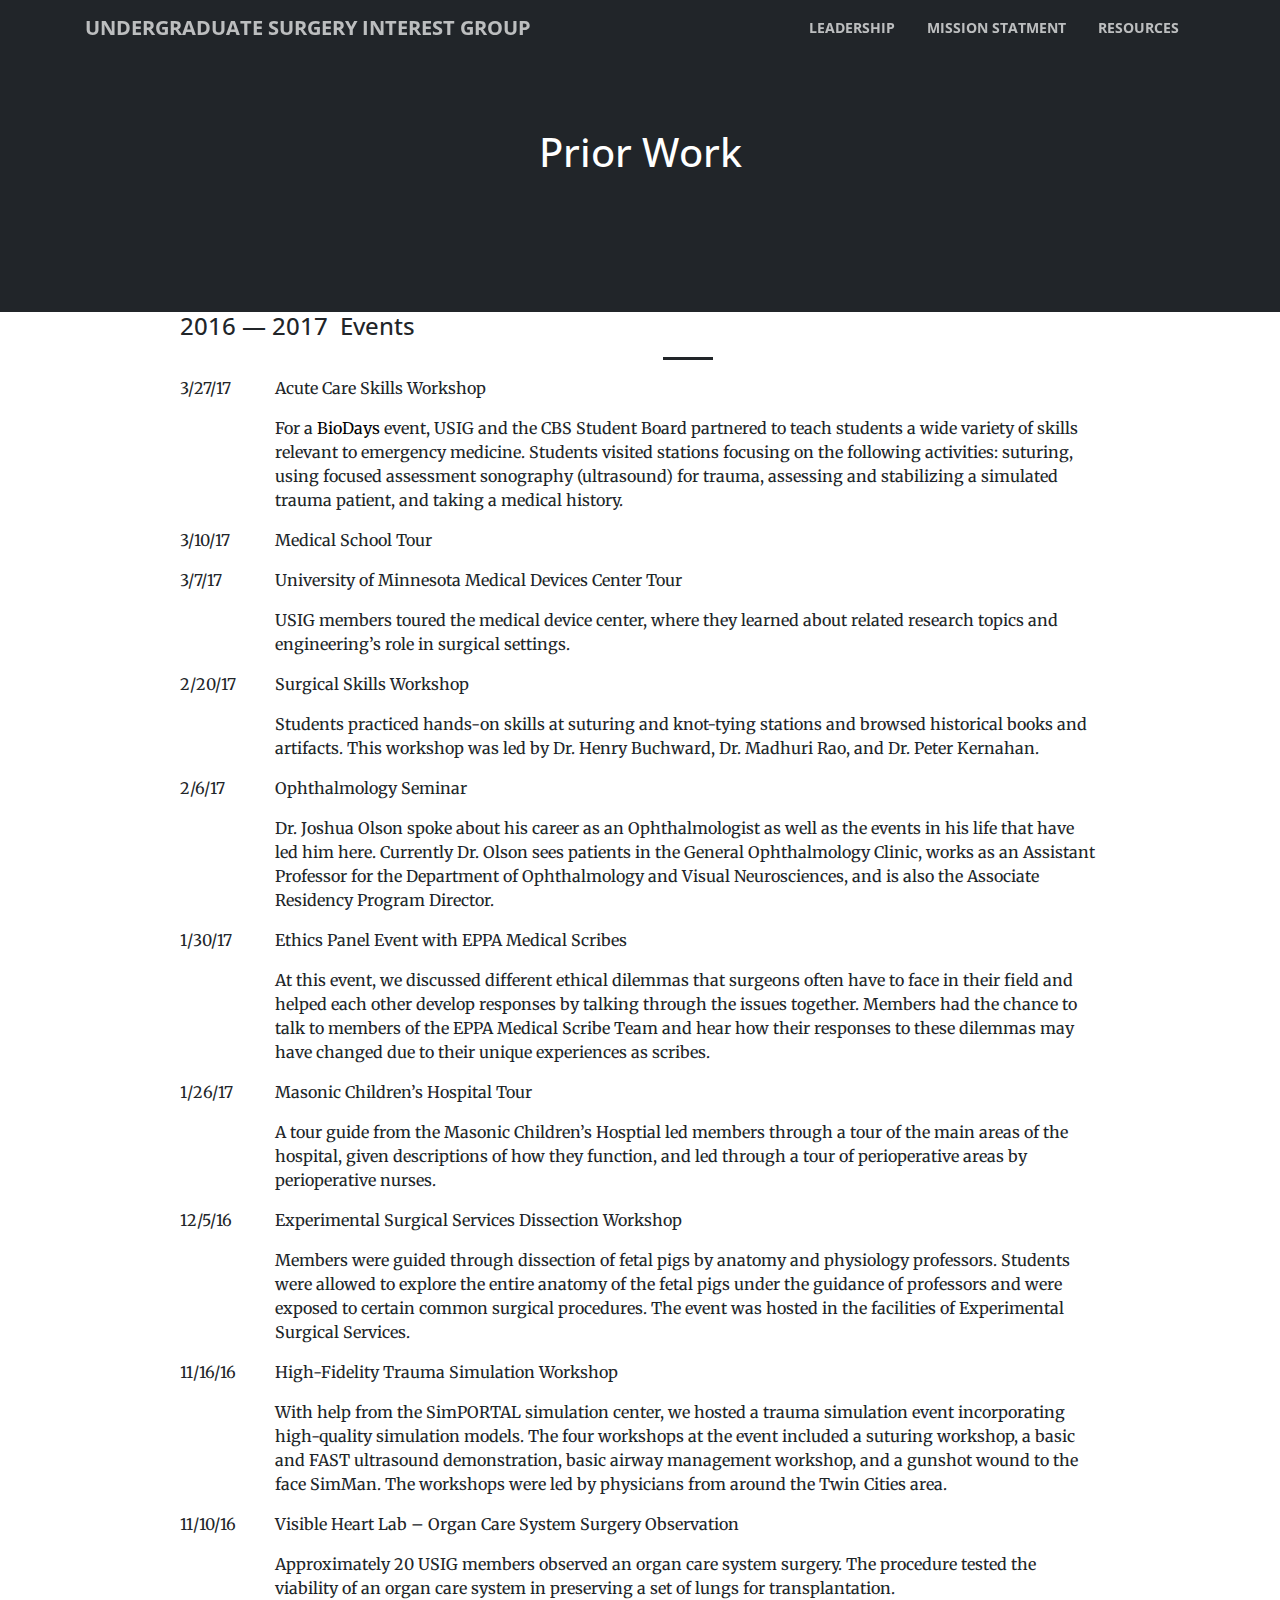
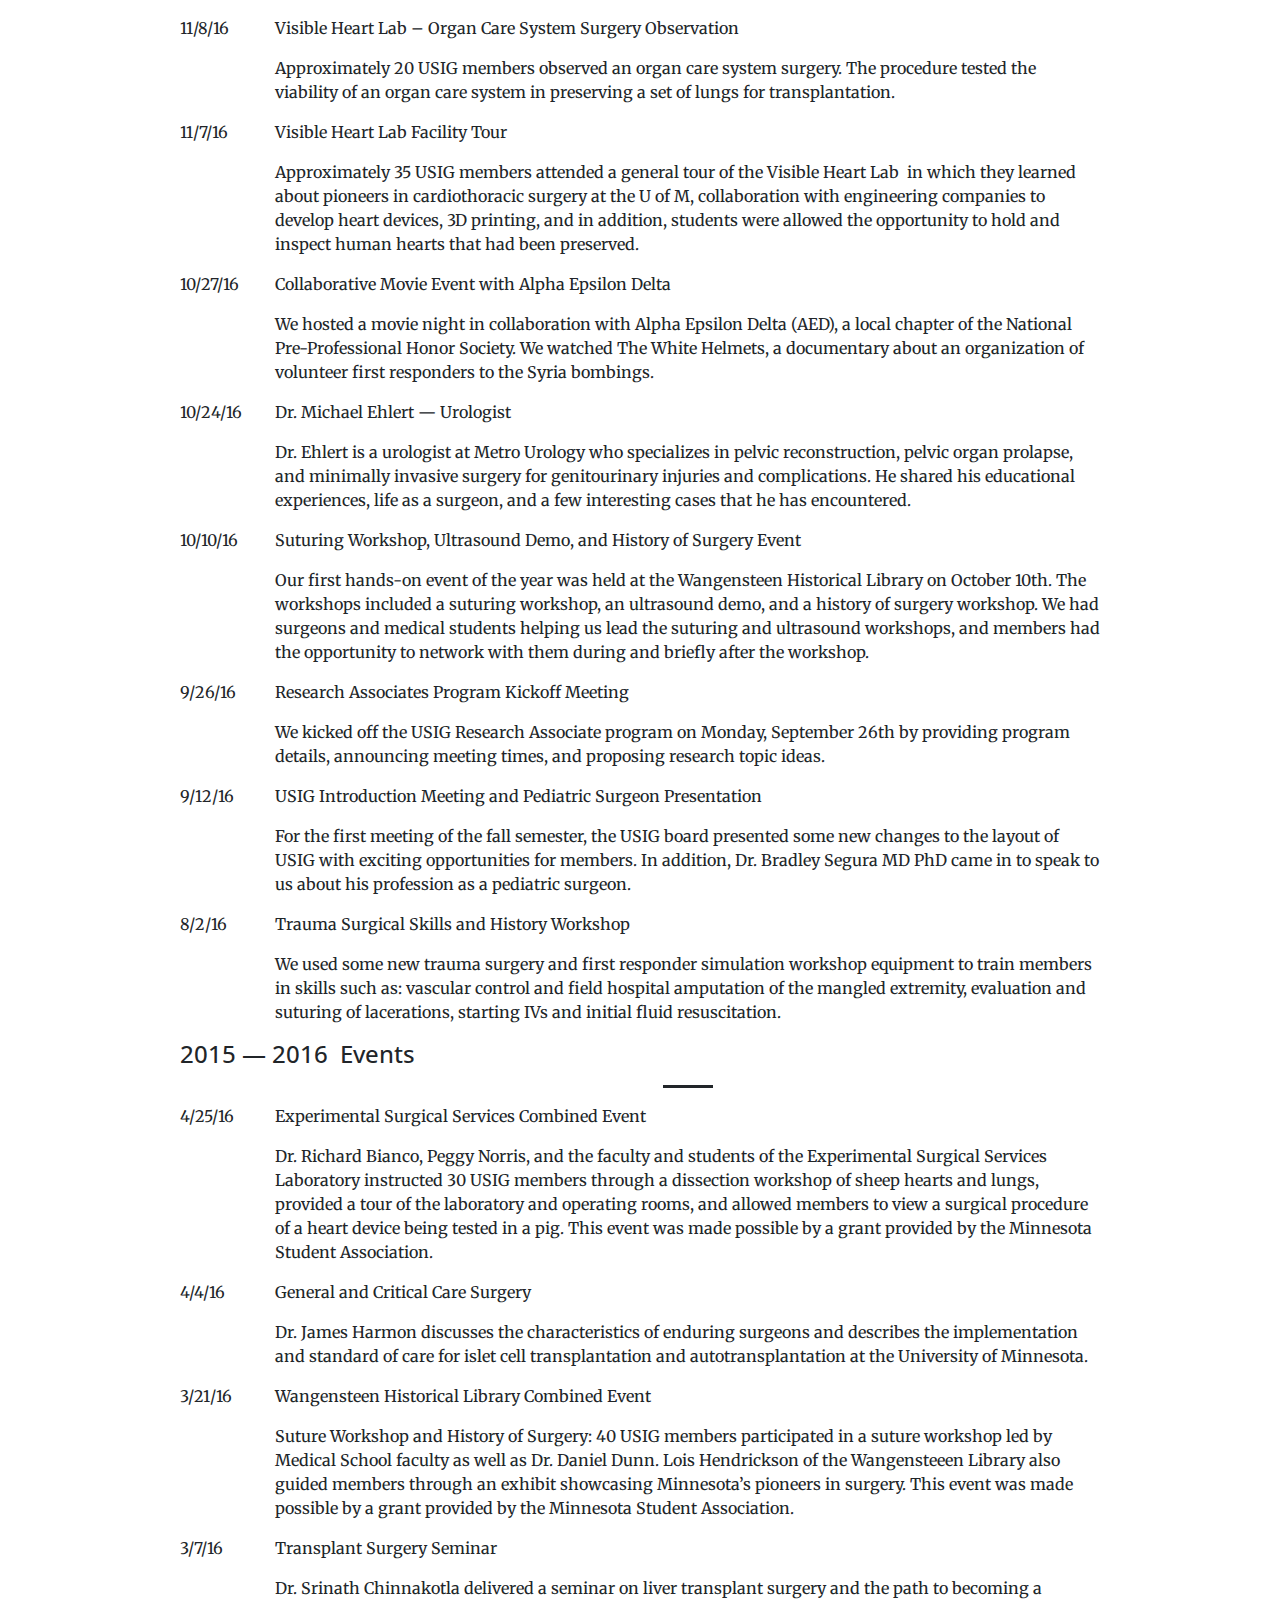
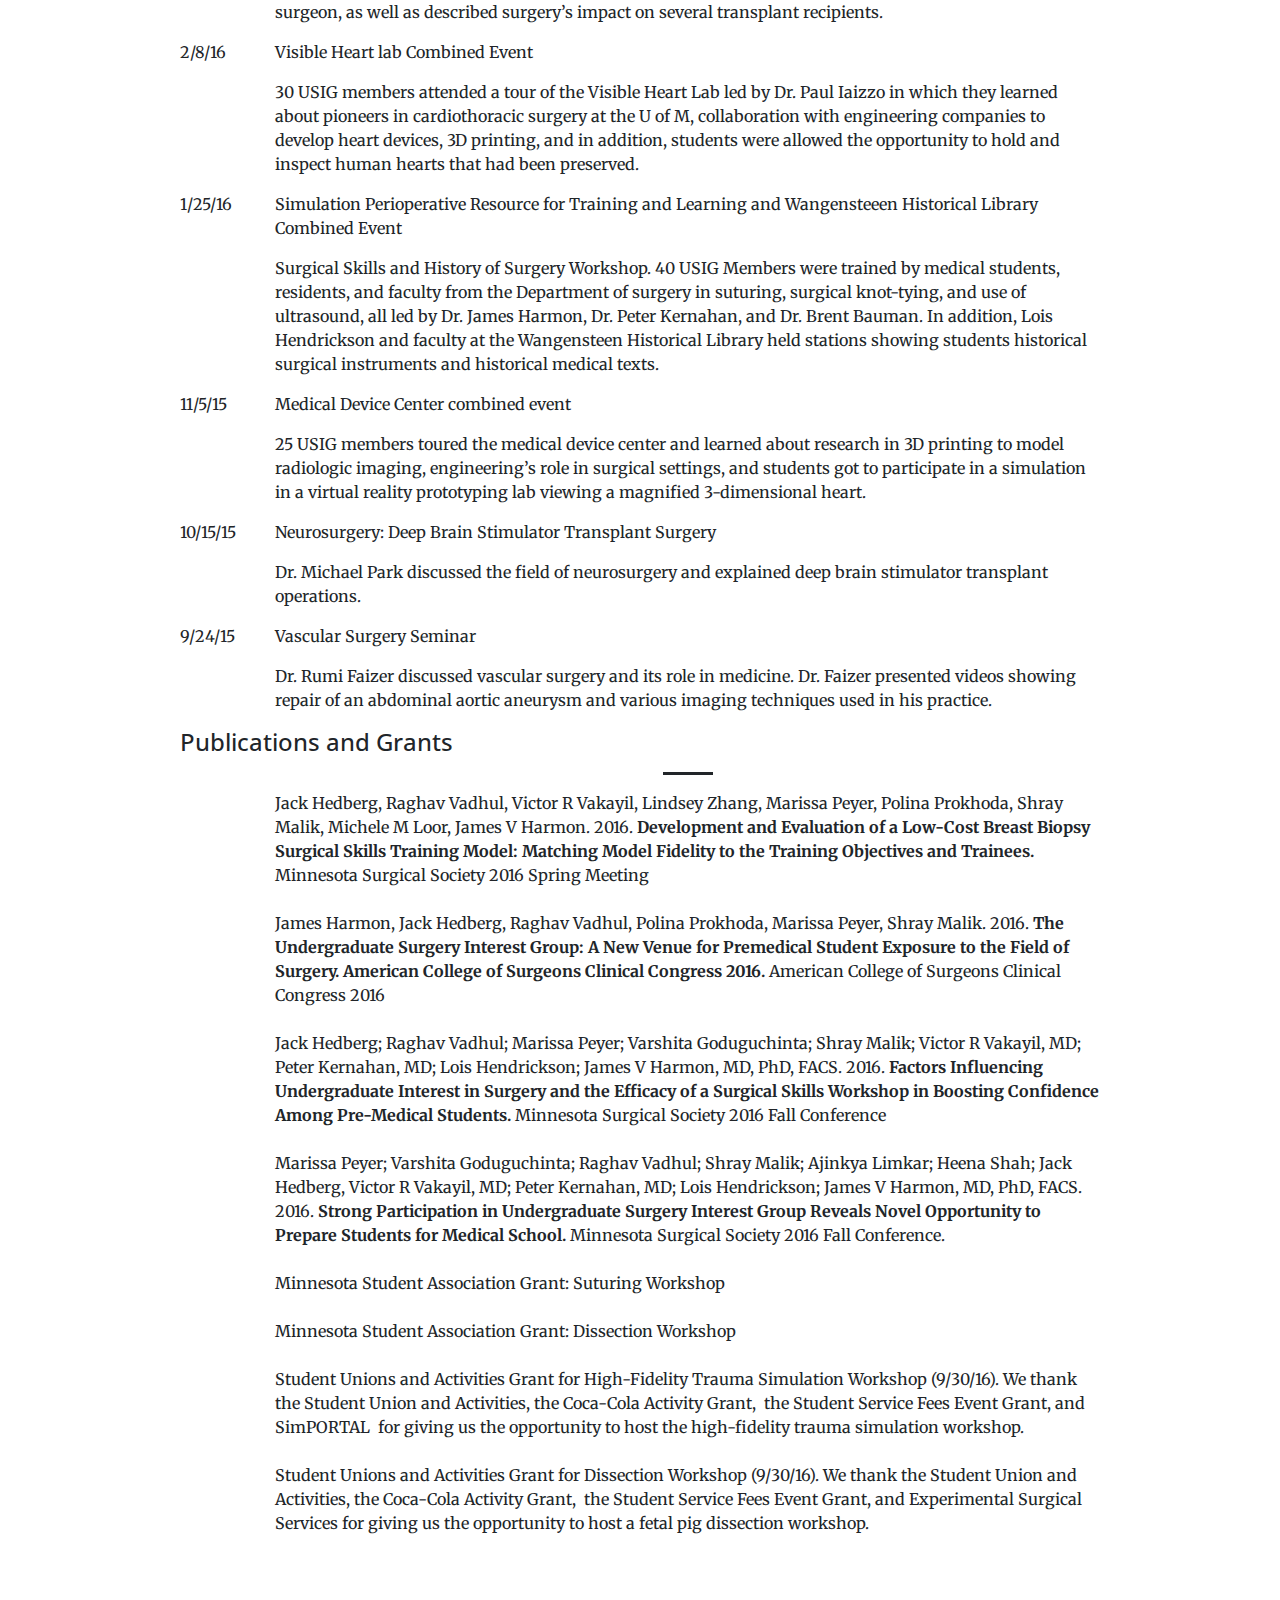
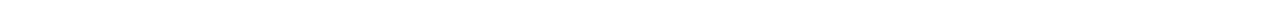
<file: prior_work.html>
<!DOCTYPE html>
<html lang="en">

  <head>

    <meta charset="utf-8">
    <meta name="viewport" content="width=device-width, initial-scale=1, shrink-to-fit=no">
    <meta name="description" content="">
    <meta name="author" content="">

    <title>USIGumn</title>

    <!-- Bootstrap core CSS -->
    <link href="vendor/bootstrap/css/bootstrap.min.css" rel="stylesheet">

    <!-- Custom fonts for this template -->
    <link href="vendor/font-awesome/css/font-awesome.min.css" rel="stylesheet" type="text/css">
    <link href='https://fonts.googleapis.com/css?family=Open+Sans:300italic,400italic,600italic,700italic,800italic,400,300,600,700,800' rel='stylesheet' type='text/css'>
    <link href='https://fonts.googleapis.com/css?family=Merriweather:400,300,300italic,400italic,700,700italic,900,900italic' rel='stylesheet' type='text/css'>

    <!-- Plugin CSS -->
    <link href="vendor/magnific-popup/magnific-popup.css" rel="stylesheet">

    <!-- Custom styles for this template -->
    <link href="css/creative.min.css" rel="stylesheet">

  </head>

  <body id="page-top">
      
    <!-- Navigation -->
    <nav class="navbar navbar-expand-lg navbar-light fixed-top" id="mainNav">
      <div class="container">
          
        <a class="navbar-brand js-scroll-trigger" href="index.html">Undergraduate Surgery Interest Group</a>
        <button class="navbar-toggler navbar-toggler-right" type="button" data-toggle="collapse" data-target="#navbarResponsive" aria-controls="navbarResponsive" aria-expanded="false" aria-label="Toggle navigation">
          <span class="navbar-toggler-icon"></span>
        </button>
        <div class="collapse navbar-collapse" id="navbarResponsive">
          <ul class="navbar-nav ml-auto">
              
             
              
            <li class="nav-item">
              <a class="nav-link" href="index.html" href="#portfolio">Leadership</a>
            </li>  
              
           
              
            <li class="nav-item">
              <a class="nav-link" href="index.html" href="#portfolio">Mission Statment</a>
            </li>
              
              
            <li class="nav-item">
              <a class="nav-link" href="index.html" href="#portfolio">Resources</a>
            </li>
                        
              
              
          </ul>
        </div>
      </div>
    </nav>
      
   <section class="bg-dark text-white">
      <div class="container text-center">
        <h1 class="mb">Prior Work</h2>
      </div>
    </section>

<!--  
      
<section class="p-0" id="portfolio">
      <div class="container-fluid p-0">
        <div class="row no-gutters popup-gallery">
          <div class="col-lg-4 col-sm-6">
            <a class="portfolio-box" href="img/portfolio/fullsize/Workshops/Acute.png">
              <img class="img-fluid" src="img/portfolio/thumbnails/2.jpg" alt="">
              <div class="portfolio-box-caption">
                <div class="portfolio-box-caption-content">
                  <div class="project-category text-faded">
                    3/27/17
                  </div>
                  <div class="project-name">
                    Acute Skills Workshop
                  </div>
                </div>
              </div>
            </a>
          </div>
          <div class="col-lg-4 col-sm-6">
            <a class="portfolio-box" href="img/portfolio/fullsize/2.jpg">
              <img class="img-fluid" src="img/portfolio/thumbnails/2.jpg" alt="">
              <div class="portfolio-box-caption">
                <div class="portfolio-box-caption-content">
                  <div class="project-category text-faded">
                    Event Name
                  </div>
                  <div class="project-name">
                    Description
                  </div>
                </div>
              </div>
            </a>
          </div>
            
          <div class="col-lg-4 col-sm-6">
            <a class="portfolio-box" href="img/portfolio/fullsize/3.jpg">
              <img class="img-fluid" src="img/portfolio/thumbnails/3.jpg" alt="">
              <div class="portfolio-box-caption">
                <div class="portfolio-box-caption-content">
                  <div class="project-category text-faded">
                    Event Name
                  </div>
                  <div class="project-name">
                    Description
                  </div>
                </div>
              </div>
            </a>
          </div>
            
          <div class="col-lg-4 col-sm-6">
            <a class="portfolio-box" href="img/portfolio/fullsize/4.jpg">
              <img class="img-fluid" src="img/portfolio/thumbnails/3.jpg" alt="">
              <div class="portfolio-box-caption">
                <div class="portfolio-box-caption-content">
                  <div class="project-category text-faded">
                    Even Name
                  </div>
                  <div class="project-name">
                    Description
                  </div>
                </div>
              </div>
            </a>
          </div>
            
            <div class="col-lg-4 col-sm-6">
            <a class="portfolio-box" href="img/portfolio/fullsize/4.jpg">
              <img class="img-fluid" src="img/portfolio/thumbnails/5.jpg" alt="">
              <div class="portfolio-box-caption">
                <div class="portfolio-box-caption-content">
                  <div class="project-category text-faded">
                    Even Name 
                  </div>
                  <div class="project-name">
                    Description
                  </div>
                </div>
              </div>
            </a>
          </div>
            
            <div class="col-lg-4 col-sm-6">
            <a class="portfolio-box" href="img/portfolio/fullsize/4.jpg">
              <img class="img-fluid" src="img/portfolio/thumbnails/5.jpg" alt="">
              <div class="portfolio-box-caption">
                <div class="portfolio-box-caption-content">
                  <div class="project-category text-faded">
                    Event Name
                  </div>
                  <div class="project-name">
                    Description
                  </div>
                </div>
              </div>
            </a>
          </div>
            
          
-->
      
      
    
    <div class="container">
    <div class="row">
      <div class="col-sm-1 col-md-1 col-lg-1"><br></div>
      <div class="col-sm-11 col-md-11 col-lg-11">
        <h4>2016 &mdash; 2017 &nbsp;Events</h4>
        <hr />
      </div>
    </div>

    <div class="row">
      <div class="col-sm-1 col-md-1 col-lg-1"><br></div>
      <div class="col-sm-1 col-md-1 col-lg-1 date">
        3/27/17
      </div>
      <div class="col-sm-9 col-md-9 col-lg-9">
        <p>Acute Care Skills Workshop</p>
        <p>For a <a href="https://cbs.umn.edu/blogs/bioblog/biodays-2017">BioDays</a> event, USIG and the CBS Student Board partnered to teach students a wide variety of skills relevant to emergency medicine. Students visited stations focusing on the following activities: suturing, using focused assessment sonography (ultrasound) for trauma, assessing and stabilizing a simulated trauma patient, and taking a medical history.</p>
      </div>
      <div class="col-sm-1 col-md-1 col-lg-1"><br></div>
    </div>

    <div class="row">
      <div class="col-sm-1 col-md-1 col-lg-1"><br></div>
      <div class="col-sm-1 col-md-1 col-lg-1 date">
        3/10/17
      </div>
      <div class="col-sm-9 col-md-9 col-lg-9">
        <p>Medical School Tour</p>
      </div>
      <div class="col-sm-1 col-md-1 col-lg-1"><br></div>
    </div>

    <div class="row">
      <div class="col-sm-1 col-md-1 col-lg-1"><br></div>
      <div class="col-sm-1 col-md-1 col-lg-1 date">
        3/7/17
      </div>
      <div class="col-sm-9 col-md-9 col-lg-9">
        <p>University of Minnesota Medical Devices Center Tour</p>
        <p>USIG members toured the medical device center, where they learned about related research topics and engineering’s role in surgical settings.</p>
      </div>
      <div class="col-sm-1 col-md-1 col-lg-1"><br></div>
    </div>

    <div class="row">
      <div class="col-sm-1 col-md-1 col-lg-1"><br></div>
      <div class="col-sm-1 col-md-1 col-lg-1 date">
        2/20/17
      </div>
      <div class="col-sm-9 col-md-9 col-lg-9">
        <p>Surgical Skills Workshop</p>
        <p>Students practiced hands-on skills at suturing and knot-tying stations and browsed historical books and artifacts. This workshop was led by Dr. Henry Buchward, Dr. Madhuri Rao, and Dr. Peter Kernahan.</p>
      </div>
      <div class="col-sm-1 col-md-1 col-lg-1"><br></div>
    </div>

    <div class="row">
      <div class="col-sm-1 col-md-1 col-lg-1"><br></div>
      <div class="col-sm-1 col-md-1 col-lg-1 date">
        2/6/17
      </div>
      <div class="col-sm-9 col-md-9 col-lg-9">
        <p>Ophthalmology Seminar</p>
        <p>Dr. Joshua Olson spoke about his career as an Ophthalmologist as well as the events in his life that have led him here. Currently Dr. Olson sees patients in the General Ophthalmology Clinic, works as an Assistant Professor for the Department of Ophthalmology and Visual Neurosciences, and is also the Associate Residency Program Director.</p>
      </div>
      <div class="col-sm-1 col-md-1 col-lg-1"><br></div>
    </div>

    <div class="row">
      <div class="col-sm-1 col-md-1 col-lg-1"><br></div>
      <div class="col-sm-1 col-md-1 col-lg-1 date">
        1/30/17
      </div>
      <div class="col-sm-9 col-md-9 col-lg-9">
        <p>Ethics Panel Event with EPPA Medical Scribes</p>
        <p>At this event, we discussed different ethical dilemmas that surgeons often have to face in their field and helped each other develop responses by talking through the issues together. Members had the chance to talk to members of the EPPA Medical Scribe Team and hear how their responses to these dilemmas may have changed due to their unique experiences as scribes.</p>
      </div>
      <div class="col-sm-1 col-md-1 col-lg-1"><br></div>
    </div>

    <div class="row">
      <div class="col-sm-1 col-md-1 col-lg-1"><br></div>
      <div class="col-sm-1 col-md-1 col-lg-1 date">
        1/26/17
      </div>
      <div class="col-sm-9 col-md-9 col-lg-9">
        <p>Masonic Children’s Hospital Tour</p>
        <p>A tour guide from the Masonic Children’s Hosptial led members through a tour of the main areas of the hospital, given descriptions of how they function, and led through a tour of perioperative areas by perioperative nurses.</p>
      </div>
      <div class="col-sm-1 col-md-1 col-lg-1"><br></div>
    </div>

    <div class="row">
      <div class="col-sm-1 col-md-1 col-lg-1"><br></div>
      <div class="col-sm-1 col-md-1 col-lg-1 date">
        12/5/16
      </div>
      <div class="col-sm-9 col-md-9 col-lg-9">
        <p>Experimental Surgical Services Dissection Workshop</p>
        <p>Members were guided through dissection of fetal pigs by anatomy and physiology professors. Students were allowed to explore the entire anatomy of the fetal pigs under the guidance of professors and were exposed to certain common surgical procedures. The event was hosted in the facilities of Experimental Surgical Services.</p>
      </div>
      <div class="col-sm-1 col-md-1 col-lg-1"><br></div>
    </div>

    <div class="row">
      <div class="col-sm-1 col-md-1 col-lg-1"><br></div>
      <div class="col-sm-1 col-md-1 col-lg-1 date">
        11/16/16
      </div>
      <div class="col-sm-9 col-md-9 col-lg-9">
        <p>High-Fidelity Trauma Simulation Workshop</p>
        <p>With help from the SimPORTAL simulation center, we hosted a trauma simulation event incorporating high-quality simulation models. The four workshops at the event included a suturing workshop, a basic and FAST ultrasound demonstration, basic airway management workshop, and a gunshot wound to the face SimMan. The workshops were led by physicians from around the Twin Cities area.</p>
      </div>
      <div class="col-sm-1 col-md-1 col-lg-1"><br></div>
    </div>

    <div class="row">
      <div class="col-sm-1 col-md-1 col-lg-1"><br></div>
      <div class="col-sm-1 col-md-1 col-lg-1 date">
        11/10/16
      </div>
      <div class="col-sm-9 col-md-9 col-lg-9">
        <p>Visible Heart Lab – Organ Care System Surgery Observation</p>
        <p>Approximately 20 USIG members observed an organ care system surgery. The procedure tested the viability of an organ care system in preserving a set of lungs for transplantation.</p>
      </div>
      <div class="col-sm-1 col-md-1 col-lg-1"><br></div>
    </div>

    <div class="row">
      <div class="col-sm-1 col-md-1 col-lg-1"><br></div>
      <div class="col-sm-1 col-md-1 col-lg-1 date">
        11/8/16
      </div>
      <div class="col-sm-9 col-md-9 col-lg-9">
        <p>Visible Heart Lab – Organ Care System Surgery Observation</p>
        <p>Approximately 20 USIG members observed an organ care system surgery. The procedure tested the viability of an organ care system in preserving a set of lungs for transplantation.</p>
      </div>
      <div class="col-sm-1 col-md-1 col-lg-1"><br></div>
    </div>

    <div class="row">
      <div class="col-sm-1 col-md-1 col-lg-1"><br></div>
      <div class="col-sm-1 col-md-1 col-lg-1 date">
        11/7/16
      </div>
      <div class="col-sm-9 col-md-9 col-lg-9">
        <p>Visible Heart Lab Facility Tour</p>
        <p>Approximately 35 USIG members attended a general tour of the Visible Heart Lab  in which they learned about pioneers in cardiothoracic surgery at the U of M, collaboration with engineering companies to develop heart devices, 3D printing, and in addition, students were allowed the opportunity to hold and inspect human hearts that had been preserved.</p>
      </div>
      <div class="col-sm-1 col-md-1 col-lg-1"><br></div>
    </div>

    <div class="row">
      <div class="col-sm-1 col-md-1 col-lg-1"><br></div>
      <div class="col-sm-1 col-md-1 col-lg-1 date">
        10/27/16
      </div>
      <div class="col-sm-9 col-md-9 col-lg-9">
        <p>Collaborative Movie Event with Alpha Epsilon Delta</p>
        <p>We hosted a movie night in collaboration with Alpha Epsilon Delta (AED), a local chapter of the National Pre-Professional Honor Society. We watched The White Helmets, a documentary about an organization of volunteer first responders to the Syria bombings.</p>
      </div>
      <div class="col-sm-1 col-md-1 col-lg-1"><br></div>
    </div>

    <div class="row">
      <div class="col-sm-1 col-md-1 col-lg-1"><br></div>
      <div class="col-sm-1 col-md-1 col-lg-1 date">
        10/24/16
      </div>
      <div class="col-sm-9 col-md-9 col-lg-9">
        <p>Dr. Michael Ehlert — Urologist</p>
        <p>Dr. Ehlert is a urologist at Metro Urology who specializes in pelvic reconstruction, pelvic organ prolapse, and minimally invasive surgery for genitourinary injuries and complications. He shared his educational experiences, life as a surgeon, and a few interesting cases that he has encountered.</p>
      </div>
      <div class="col-sm-1 col-md-1 col-lg-1"><br></div>
    </div>

    <div class="row">
      <div class="col-sm-1 col-md-1 col-lg-1"><br></div>
      <div class="col-sm-1 col-md-1 col-lg-1 date">
        10/10/16
      </div>
      <div class="col-sm-9 col-md-9 col-lg-9">
        <p>Suturing Workshop, Ultrasound Demo, and History of Surgery Event</p>
        <p>Our first hands-on event of the year was held at the Wangensteen Historical Library on October 10th. The workshops included a suturing workshop, an ultrasound demo, and a history of surgery workshop. We had surgeons and medical students helping us lead the suturing and ultrasound workshops, and members had the opportunity to network with them during and briefly after the workshop.</p>
      </div>
      <div class="col-sm-1 col-md-1 col-lg-1"><br></div>
    </div>

    <div class="row">
      <div class="col-sm-1 col-md-1 col-lg-1"><br></div>
      <div class="col-sm-1 col-md-1 col-lg-1 date">
        9/26/16
      </div>
      <div class="col-sm-9 col-md-9 col-lg-9">
        <p>Research Associates Program Kickoff Meeting</p>
        <p>We kicked off the USIG Research Associate program on Monday, September 26th by providing program details, announcing meeting times, and proposing research topic ideas.</p>
      </div>
      <div class="col-sm-1 col-md-1 col-lg-1"><br></div>
    </div>

    <div class="row">
      <div class="col-sm-1 col-md-1 col-lg-1"><br></div>
      <div class="col-sm-1 col-md-1 col-lg-1 date">
        9/12/16
      </div>
      <div class="col-sm-9 col-md-9 col-lg-9">
        <p>USIG Introduction Meeting and Pediatric Surgeon Presentation</p>
        <p>For the first meeting of the fall semester, the USIG board presented some new changes to the layout of USIG with exciting opportunities for members. In addition, Dr. Bradley Segura MD PhD came in to speak to us about his profession as a pediatric surgeon.</p>
      </div>
      <div class="col-sm-1 col-md-1 col-lg-1"><br></div>
    </div>

    <div class="row">
      <div class="col-sm-1 col-md-1 col-lg-1"><br></div>
      <div class="col-sm-1 col-md-1 col-lg-1 date">
        8/2/16
      </div>
      <div class="col-sm-9 col-md-9 col-lg-9">
        <p>Trauma Surgical Skills and History Workshop</p>
        <p>We used some new trauma surgery and first responder simulation workshop equipment to train members in skills such as: vascular control and field hospital amputation of the mangled extremity, evaluation and suturing of lacerations, starting IVs and initial fluid resuscitation.</p>
      </div>
      <div class="col-sm-1 col-md-1 col-lg-1"><br></div>
    </div>

    <div class="row">
      <div class="col-sm-1 col-md-1 col-lg-1"><br></div>
      <div class="col-sm-11 col-md-11 col-lg-11">
        <h4>2015 &mdash; 2016 &nbsp;Events</h4>
        <hr />
      </div>
    </div>

    <div class="row">
      <div class="col-sm-1 col-md-1 col-lg-1"><br></div>
      <div class="col-sm-1 col-md-1 col-lg-1 date">
        4/25/16
      </div>
      <div class="col-sm-9 col-md-9 col-lg-9">
        <p>Experimental Surgical Services Combined Event</p>
        <p>Dr. Richard Bianco, Peggy Norris, and the faculty and students of the Experimental Surgical Services Laboratory instructed 30 USIG members through a dissection workshop of sheep hearts and lungs, provided a tour of the laboratory and operating rooms, and allowed members to view a surgical procedure of a heart device being tested in a pig. This event was made possible by a grant provided by the Minnesota Student Association.</p>
      </div>
      <div class="col-sm-1 col-md-1 col-lg-1"><br></div>
    </div>

    <div class="row">
      <div class="col-sm-1 col-md-1 col-lg-1"><br></div>
      <div class="col-sm-1 col-md-1 col-lg-1 date">
        4/4/16
      </div>
      <div class="col-sm-9 col-md-9 col-lg-9">
        <p>General and Critical Care Surgery</p>
        <p>Dr. James Harmon discusses the characteristics of enduring surgeons and describes the implementation and standard of care for islet cell transplantation and autotransplantation at the University of Minnesota.</p>
      </div>
      <div class="col-sm-1 col-md-1 col-lg-1"><br></div>
    </div>

    <div class="row">
      <div class="col-sm-1 col-md-1 col-lg-1"><br></div>
      <div class="col-sm-1 col-md-1 col-lg-1 date">
        3/21/16
      </div>
      <div class="col-sm-9 col-md-9 col-lg-9">
        <p>Wangensteen Historical Library Combined Event</p>
        <p>Suture Workshop and History of Surgery: 40 USIG members participated in a suture workshop led by Medical School faculty as well as Dr. Daniel Dunn. Lois Hendrickson of the Wangensteeen Library also guided members through an exhibit showcasing Minnesota’s pioneers in surgery. This event was made possible by a grant provided by the Minnesota Student Association.</p>
      </div>
      <div class="col-sm-1 col-md-1 col-lg-1"><br></div>
    </div>

    <div class="row">
      <div class="col-sm-1 col-md-1 col-lg-1"><br></div>
      <div class="col-sm-1 col-md-1 col-lg-1 date">
        3/7/16
      </div>
      <div class="col-sm-9 col-md-9 col-lg-9">
        <p>Transplant Surgery Seminar</p>
        <p>Dr. Srinath Chinnakotla delivered a seminar on liver transplant surgery and the path to becoming a surgeon, as well as described surgery’s impact on several transplant recipients.</p>
      </div>
      <div class="col-sm-1 col-md-1 col-lg-1"><br></div>
    </div>

    <div class="row">
      <div class="col-sm-1 col-md-1 col-lg-1"><br></div>
      <div class="col-sm-1 col-md-1 col-lg-1 date">
        2/8/16
      </div>
      <div class="col-sm-9 col-md-9 col-lg-9">
        <p>Visible Heart lab Combined Event</p>
        <p>30 USIG members attended a tour of the Visible Heart Lab led by Dr. Paul Iaizzo in which they learned about pioneers in cardiothoracic surgery at the U of M, collaboration with engineering companies to develop heart devices, 3D printing, and in addition, students were allowed the opportunity to hold and inspect human hearts that had been preserved.</p>
      </div>
      <div class="col-sm-1 col-md-1 col-lg-1"><br></div>
    </div>

    <div class="row">
      <div class="col-sm-1 col-md-1 col-lg-1"><br></div>
      <div class="col-sm-1 col-md-1 col-lg-1 date">
        1/25/16
      </div>
      <div class="col-sm-9 col-md-9 col-lg-9">
        <p>Simulation Perioperative Resource for Training and Learning and Wangensteeen Historical Library Combined Event</p>
        <p>Surgical Skills and History of Surgery Workshop. 40 USIG Members were trained by medical students, residents, and faculty from the Department of surgery in suturing, surgical knot-tying, and use of ultrasound, all led by Dr. James Harmon, Dr. Peter Kernahan, and Dr. Brent Bauman. In addition, Lois Hendrickson and faculty at the Wangensteen Historical Library held stations showing students historical surgical instruments and historical medical texts.</p>
      </div>
      <div class="col-sm-1 col-md-1 col-lg-1"><br></div>
    </div>

    <div class="row">
      <div class="col-sm-1 col-md-1 col-lg-1"><br></div>
      <div class="col-sm-1 col-md-1 col-lg-1 date">
        11/5/15
      </div>
      <div class="col-sm-9 col-md-9 col-lg-9">
        <p>Medical Device Center combined event</p>
        <p>25 USIG members toured the medical device center and learned about research in 3D printing to model radiologic imaging, engineering’s role in surgical settings, and students got to participate in a simulation in a virtual reality prototyping lab viewing a magnified 3-dimensional heart.</p>
      </div>
      <div class="col-sm-1 col-md-1 col-lg-1"><br></div>
    </div>

    <div class="row">
      <div class="col-sm-1 col-md-1 col-lg-1"><br></div>
      <div class="col-sm-1 col-md-1 col-lg-1 date">
        10/15/15
      </div>
      <div class="col-sm-9 col-md-9 col-lg-9">
        <p>Neurosurgery: Deep Brain Stimulator Transplant Surgery</p>
        <p>Dr. Michael Park discussed the field of neurosurgery and explained deep brain stimulator transplant operations.</p>
      </div>
      <div class="col-sm-1 col-md-1 col-lg-1"><br></div>
    </div>

    <div class="row">
      <div class="col-sm-1 col-md-1 col-lg-1"><br></div>
      <div class="col-sm-1 col-md-1 col-lg-1 date">
        9/24/15
      </div>
      <div class="col-sm-9 col-md-9 col-lg-9">
        <p>Vascular Surgery Seminar</p>
        <p>Dr. Rumi Faizer discussed vascular surgery and its role in medicine. Dr. Faizer presented videos showing repair of an abdominal aortic aneurysm and various imaging techniques used in his practice.</p>
      </div>
      <div class="col-sm-1 col-md-1 col-lg-1"><br></div>
    </div>

    <div class="row">
      <div class="col-sm-1 col-md-1 col-lg-1"><br></div>
      <div class="col-sm-11 col-md-11 col-lg-11">
        <h4>Publications and Grants</h4>
        <hr />
      </div>
    </div>

    <div class="row">
      <div class="col-sm-1 col-md-1 col-lg-1"><br></div>
      <div class="col-sm-1 col-md-1 col-lg-1 date">

      </div>
      <div class="col-sm-9 col-md-9 col-lg-9">
        Jack Hedberg, Raghav Vadhul, Victor R Vakayil, Lindsey Zhang, Marissa Peyer, Polina Prokhoda, Shray Malik, Michele M Loor, James V Harmon. 2016. <b>Development and Evaluation of a Low-Cost Breast Biopsy Surgical Skills Training Model: Matching Model Fidelity to the Training Objectives and Trainees.</b> Minnesota Surgical Society 2016 Spring Meeting
        <br><br>
        James Harmon, Jack Hedberg, Raghav Vadhul, Polina Prokhoda, Marissa Peyer, Shray Malik. 2016. <b>The Undergraduate Surgery Interest Group: A New Venue for Premedical Student Exposure to the Field of Surgery. American College of Surgeons Clinical Congress 2016.</b> American College of Surgeons Clinical Congress 2016
        <br><br>
        Jack Hedberg; Raghav Vadhul; Marissa Peyer; Varshita Goduguchinta; Shray Malik; Victor R Vakayil, MD; Peter Kernahan, MD; Lois Hendrickson; James V Harmon, MD, PhD, FACS. 2016. <b>Factors Influencing Undergraduate Interest in Surgery and the Efficacy of a Surgical Skills Workshop in Boosting Confidence Among Pre-Medical Students.</b> Minnesota Surgical Society 2016 Fall Conference
        <br><br>
        Marissa Peyer; Varshita Goduguchinta; Raghav Vadhul; Shray Malik; Ajinkya Limkar; Heena Shah; Jack Hedberg, Victor R Vakayil, MD; Peter Kernahan, MD; Lois Hendrickson; James V Harmon, MD, PhD, FACS. 2016. <b>Strong Participation in Undergraduate Surgery Interest Group Reveals Novel Opportunity to Prepare Students for Medical School.</b> Minnesota Surgical Society 2016 Fall Conference.
        <br><br>
        Minnesota Student Association Grant: Suturing Workshop
        <br><br>
        Minnesota Student Association Grant: Dissection Workshop
        <br><br>
        Student Unions and Activities Grant for High-Fidelity Trauma Simulation Workshop (9/30/16). We thank the Student Union and Activities, the Coca-Cola Activity Grant,  the Student Service Fees Event Grant, and SimPORTAL  for giving us the opportunity to host the high-fidelity trauma simulation workshop.
        <br><br>
        Student Unions and Activities Grant for Dissection Workshop (9/30/16). We thank the Student Union and Activities, the Coca-Cola Activity Grant,  the Student Service Fees Event Grant, and Experimental Surgical Services for giving us the opportunity to host a fetal pig dissection workshop.
      </div>
      <div class="col-sm-1 col-md-1 col-lg-1"><br></div>
    </div>
    <br><br><br>
    </div>  
      

    

    

    

    

    <!-- Bootstrap core JavaScript -->
    <script src="vendor/jquery/jquery.min.js"></script>
    <script src="vendor/bootstrap/js/bootstrap.bundle.min.js"></script>

    <!-- Plugin JavaScript -->
    <script src="vendor/jquery-easing/jquery.easing.min.js"></script>
    <script src="vendor/scrollreveal/scrollreveal.min.js"></script>
    <script src="vendor/magnific-popup/jquery.magnific-popup.min.js"></script>

    <!-- Custom scripts for this template -->
    <script src="js/creative.min.js"></script>

  </body>

</html>
</file>
<file: css/creative.min.css>
/*!
 * Start Bootstrap - Creative v4.0.0-beta.2 (https://startbootstrap.com/template-overviews/creative)
 * Copyright 2013-2017 Start Bootstrap
 * Licensed under MIT (https://github.com/BlackrockDigital/startbootstrap-creative/blob/master/LICENSE)
 */body,html{width:100%;height:100%}body{font-family:Merriweather,'Helvetica Neue',Arial,sans-serif}hr{max-width:50px;border-width:3px;border-color:#212529}hr.light{border-color:#fff}a{color:#000000;-webkit-transition:all .2s;-moz-transition:all .2s;transition:all .2s}a:hover{color:#212529}h1,h2,h3,h4,h5,h6{font-family:'Open Sans','Helvetica Neue',Arial,sans-serif}.bg-primary{background-color:#444f89!important}.bg-dark{background-color:#212529!important}.text-faded{color:rgba(255,255,255,.7)}section{padding:8rem 0}.section-heading{margin-top:0}::-moz-selection{color:#fff;background:#212529;text-shadow:none}::selection{color:#fff;background:#212529;text-shadow:none}img::selection{color:#fff;background:0 0}img::-moz-selection{color:#fff;background:0 0}body{-webkit-tap-highlight-color:#212529}#mainNav{border-bottom:1px solid rgba(33,37,41,.1);background-color:#fff;font-family:'Open Sans','Helvetica Neue',Arial,sans-serif;-webkit-transition:all .2s;-moz-transition:all .2s;transition:all .2s}#mainNav .navbar-brand{font-weight:700;text-transform:uppercase;color:#313e81;font-family:'Open Sans','Helvetica Neue',Arial,sans-serif}#mainNav .navbar-brand:focus,#mainNav .navbar-brand:hover{color:#212529}#mainNav .navbar-nav>li.nav-item>a.nav-link,#mainNav .navbar-nav>li.nav-item>a.nav-link:focus{font-size:.9rem;font-weight:700;text-transform:uppercase;color:#212529}#mainNav .navbar-nav>li.nav-item>a.nav-link:focus:hover,#mainNav .navbar-nav>li.nav-item>a.nav-link:hover{color:#212529}#mainNav .navbar-nav>li.nav-item>a.nav-link.active,#mainNav .navbar-nav>li.nav-item>a.nav-link:focus.active{color:#212529!important;background-color:transparent}#mainNav .navbar-nav>li.nav-item>a.nav-link.active:hover,#mainNav .navbar-nav>li.nav-item>a.nav-link:focus.active:hover{background-color:transparent}@media (min-width:992px){#mainNav{border-color:transparent;background-color:transparent}#mainNav .navbar-brand{color:rgba(255,255,255,.7)}#mainNav .navbar-brand:focus,#mainNav .navbar-brand:hover{color:#fff}#mainNav .navbar-nav>li.nav-item>a.nav-link{padding:.5rem 1rem}#mainNav .navbar-nav>li.nav-item>a.nav-link,#mainNav .navbar-nav>li.nav-item>a.nav-link:focus{color:rgba(255,255,255,.7)}#mainNav .navbar-nav>li.nav-item>a.nav-link:focus:hover,#mainNav .navbar-nav>li.nav-item>a.nav-link:hover{color:#fff}#mainNav.navbar-shrink{border-bottom:1px solid rgba(33,37,41,.1);background-color:#fff}#mainNav.navbar-shrink .navbar-brand{color:#212529}#mainNav.navbar-shrink .navbar-brand:focus,#mainNav.navbar-shrink .navbar-brand:hover{color:#212529}#mainNav.navbar-shrink .navbar-nav>li.nav-item>a.nav-link,#mainNav.navbar-shrink .navbar-nav>li.nav-item>a.nav-link:focus{color:#212529}#mainNav.navbar-shrink .navbar-nav>li.nav-item>a.nav-link:focus:hover,#mainNav.navbar-shrink .navbar-nav>li.nav-item>a.nav-link:hover{color:#212529}}header.masthead{padding-top:10rem;padding-bottom:calc(10rem - 56px);background-image:url(../img/header.jpg);background-position:center center;-webkit-background-size:cover;-moz-background-size:cover;-o-background-size:cover;background-size:cover}header.masthead hr{margin-top:30px;margin-bottom:30px}header.masthead h1{font-size:2rem}header.masthead p{font-weight:300}@media (min-width:768px){header.masthead p{font-size:1.15rem}}@media (min-width:992px){header.masthead{height:100vh;min-height:650px;padding-top:0;padding-bottom:0}header.masthead h1{font-size:3rem}}@media (min-width:1200px){header.masthead h1{font-size:4rem}}.service-box{max-width:400px}.portfolio-box{position:relative;display:block;max-width:650px;margin:0 auto}.portfolio-box .portfolio-box-caption{position:absolute;bottom:0;display:block;width:100%;height:100%;text-align:center;opacity:0;color:#fff;background:rgba(240,95,64,.9);-webkit-transition:all .2s;-moz-transition:all .2s;transition:all .2s}.portfolio-box .portfolio-box-caption .portfolio-box-caption-content{position:absolute;top:50%;width:100%;transform:translateY(-50%);text-align:center}.portfolio-box .portfolio-box-caption .portfolio-box-caption-content .project-category,.portfolio-box .portfolio-box-caption .portfolio-box-caption-content .project-name{padding:0 15px;font-family:'Open Sans','Helvetica Neue',Arial,sans-serif}.portfolio-box .portfolio-box-caption .portfolio-box-caption-content .project-category{font-size:14px;font-weight:600;text-transform:uppercase}.portfolio-box .portfolio-box-caption .portfolio-box-caption-content .project-name{font-size:18px}.portfolio-box:hover .portfolio-box-caption{opacity:1}.portfolio-box:focus{outline:0}@media (min-width:768px){.portfolio-box .portfolio-box-caption .portfolio-box-caption-content .project-category{font-size:16px}.portfolio-box .portfolio-box-caption .portfolio-box-caption-content .project-name{font-size:22px}}.text-primary{color:#212529!important}.btn{font-weight:700;text-transform:uppercase;border:none;border-radius:300px;font-family:'Open Sans','Helvetica Neue',Arial,sans-serif}.btn-xl{padding:1rem 2rem}.btn-primary{background-color:#212529;border-color:#212529}.btn-primary:active,.btn-primary:focus,.btn-primary:hover{color:#fff;background-color:#ee4b28!important}.btn-primary:active,.btn-primary:focus{box-shadow:0 0 0 .2rem rgba(240,95,64,.5)!important}
</file>
